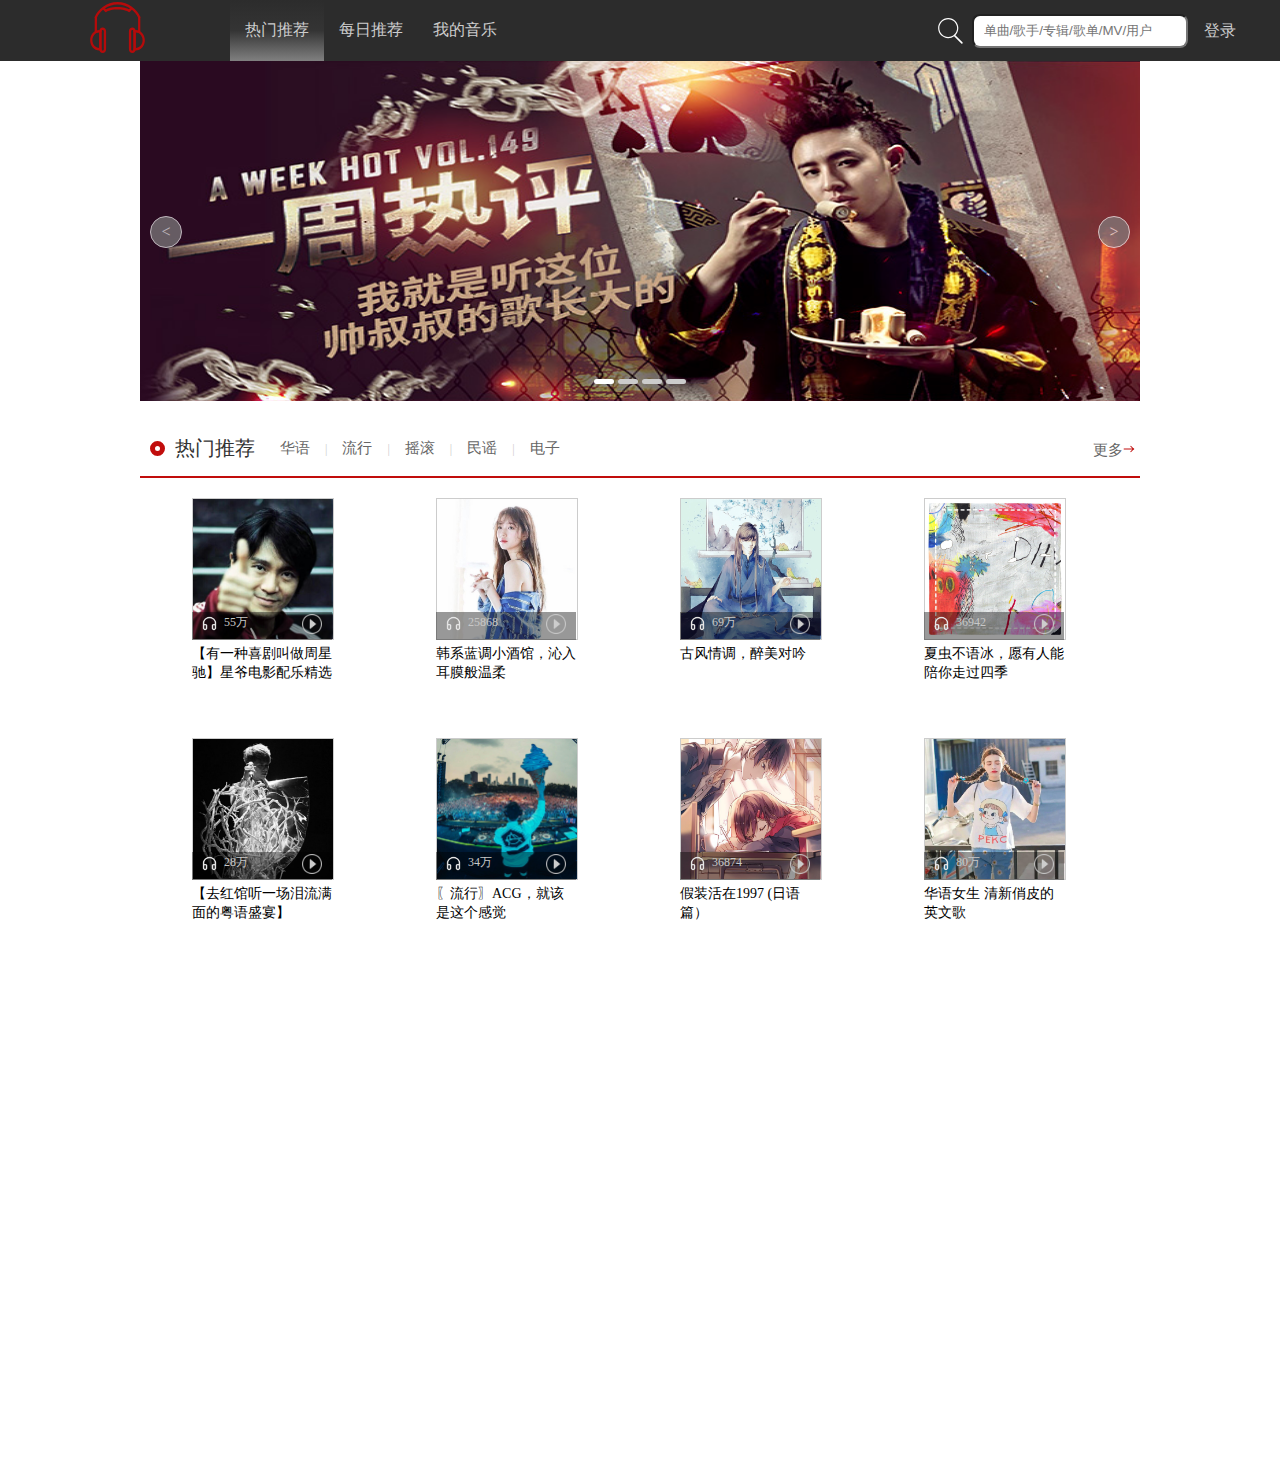
<file: music-project/index.html>
<!DOCTYPE html>
<html lang="en">

<head>
    <meta charset="UTF-8">
    <meta name="viewport" content="width=device-width, initial-scale=1.0,user-scalable=no">
    <meta http-equiv="X-UA-Compatible" content="ie=edge">
    <title>Music</title>
    <link rel="stylesheet" href="./css/nav.css">
    <link rel="stylesheet" href="./css/carousel.css">
    <style>
        @media screen and (min-width: 600px){
            .iframe-ct{
                width: 1000px;
            }
        }
        @media screen and (max-width: 600px){
            .iframe-ct{
                width: 600px
            }
        }   
        body {
            margin: 0;
        }

        ul,
        li {
            list-style: none;
            margin: 0;
            padding: 0;
            /* border:1px solid; */
        }

        a {
            text-decoration: none;
            color: #ccc;
        }

        .clearfix::after {
            content: '';
            display: block;
            clear: both;
        }

        .carousel {
            margin: 0 auto 20px;
        }

        .iframe-ct{
            margin:0 auto;
        }
        iframe {
            width: 100%;
            min-height: 1045px;
            margin:0 auto;
        }
    </style>
</head>

<body>
    <div class="nav">
        <div class="nav-svg">
            <svg t="1500452811672" class="icon" style="" viewBox="0 0 1024 1024" version="1.1" xmlns="http://www.w3.org/2000/svg" p-id="2678"
                xmlns:xlink="http://www.w3.org/1999/xlink" width="55" height="55">
                <defs>
                    <style type="text/css"></style>
                </defs>
                <path d="M193.536 939.968l-21.248 0c-93.632 0-169.856-85.312-169.856-190.208s76.16-190.208 169.856-190.208l21.248 0c11.712 0 21.248 10.624 21.248 23.744l0 332.864C214.784 929.28 205.312 939.968 193.536 939.968zM172.352 607.04c-70.272 0-127.36 64-127.36 142.656 0 78.656 57.152 142.656 127.36 142.656L172.352 607.04z"
                    p-id="2679" fill="#B50B0B"></path>
                <path d="M193.536 939.968c-11.712 0-21.248-10.688-21.248-23.808L172.288 583.296c0-13.12 9.472-23.744 21.248-23.744s21.248 10.624 21.248 23.744l0 332.864C214.784 929.28 205.312 939.968 193.536 939.968z"
                    p-id="2680" fill="#B50B0B"></path>
                <path d="M236.032 987.52c-35.136 0-63.68-32-63.68-71.36 0-13.12 9.472-23.744 21.248-23.744s21.248 10.688 21.248 23.744 9.536 23.808 21.248 23.808c11.712 0 21.248-10.688 21.248-23.808L257.344 583.296c0-13.056-9.536-23.744-21.248-23.744-11.712 0-21.248 10.688-21.248 23.744 0 13.184-9.472 23.808-21.248 23.808s-21.248-10.624-21.248-23.808c0-39.296 28.544-71.296 63.68-71.296 35.072 0 63.68 32 63.68 71.296l0 332.864C299.712 955.52 271.104 987.52 236.032 987.52z"
                    p-id="2681" fill="#B50B0B"></path>
                <path d="M851.648 939.968l-21.248 0c-11.712 0-21.248-10.688-21.248-23.808L809.152 583.296c0-13.12 9.472-23.744 21.248-23.744l21.248 0c93.632 0 169.856 85.312 169.856 190.208S945.344 939.968 851.648 939.968zM851.648 607.04l0 285.312c70.272 0 127.36-64 127.36-142.656C979.008 671.04 921.92 607.04 851.648 607.04z"
                    p-id="2682" fill="#B50B0B"></path>
                <path d="M830.464 939.968c-11.712 0-21.248-10.688-21.248-23.808L809.216 583.296c0-13.12 9.472-23.744 21.248-23.744s21.248 10.624 21.248 23.744l0 332.864C851.648 929.28 842.176 939.968 830.464 939.968z"
                    p-id="2683" fill="#B50B0B"></path>
                <path d="M787.968 987.52c-35.072 0-63.68-32-63.68-71.36L724.288 583.296c0-39.296 28.608-71.296 63.68-71.296 35.136 0 63.68 32 63.68 71.296 0 13.184-9.472 23.808-21.248 23.808S809.216 596.416 809.216 583.296c0-13.056-9.536-23.744-21.248-23.744s-21.248 10.688-21.248 23.744l0 332.864c0 13.12 9.472 23.808 21.248 23.808s21.248-10.688 21.248-23.808 9.472-23.744 21.248-23.744 21.248 10.688 21.248 23.744C851.648 955.52 823.104 987.52 787.968 987.52z"
                    p-id="2684" fill="#B50B0B"></path>
                <path d="M729.6 226.688c-4.032 0-8.064-1.28-11.648-3.968-0.512-0.32-62.72-43.648-207.36-43.648-144.256 0-203.904 43.072-204.48 43.52-8.448 6.272-19.776 5.12-26.944-2.944l-38.08-42.944c-8.256-9.344-8.192-24.32 0.064-33.6 8.256-9.28 21.696-9.28 29.952 0.064l26.944 30.272c28.096-15.04 95.104-41.984 212.48-41.984 118.4 0 186.752 27.328 215.168 42.176l26.944-29.824c8.32-9.152 21.76-9.088 30.016 0.192 8.256 9.344 8.192 24.384-0.128 33.6l-38.08 42.048C740.416 224.32 735.04 226.688 729.6 226.688z"
                    p-id="2685" fill="#B50B0B"></path>
                <path d="M108.992 580.672" p-id="2686" fill="#B50B0B"></path>
                <path d="M915.776 345.536c-8.128 0-15.936-5.248-19.392-14.144-47.552-119.936-198.272-247.424-384-247.424-185.728 0-336.384 127.424-383.936 247.296-4.736 12.032-17.344 17.344-28.032 12.032-10.688-5.312-15.552-19.328-10.752-31.36 54.272-136.896 216.896-275.52 422.72-275.52 205.888 0 368.512 138.688 422.784 275.648 4.736 12.032-0.064 26.048-10.816 31.424C921.536 344.896 918.656 345.536 915.776 345.536z"
                    p-id="2687" fill="#B50B0B"></path>
                <path d="M915.712 580.672" p-id="2688" fill="#B50B0B"></path>
                <path d="M108.992 604.352 108.992 604.352c-11.776 0-21.248-10.688-21.248-23.744l0.128-259.008c0-13.12 9.472-23.808 21.248-23.808l0 0c11.712 0 21.248 10.688 21.248 23.808l-0.128 259.008C130.176 593.728 120.704 604.352 108.992 604.352z"
                    p-id="2689" fill="#B50B0B"></path>
                <path d="M915.712 604.352c-11.776 0-21.248-10.624-21.248-23.744L894.464 321.792c0-13.184 9.472-23.808 21.248-23.808 11.712 0 21.248 10.624 21.248 23.808l0 258.88C936.896 593.728 927.424 604.352 915.712 604.352z"
                    p-id="2690" fill="#B50B0B"></path>
            </svg>
        </div>
        <ul class="nav-item  clearfix">
            <li class="active" data-to="./Cloudmusic-hot/index.html">
                <a href="javascript:void(0)" data-to="./Cloudmusic-hot/index.html">热门推荐</a>
            </li>
            <li data-to="./dailyMusic/index.html">
                <a href="javascript:void(0)" data-to="./dailyMusic/index.html">每日推荐</a>
            </li>
            <li data-to="./myMusic/index.html">
                <a href="javascript:void(0)" data-to="./myMusic/index.html">我的音乐</a>
            </li>
        </ul>
        <div class="search">
            <svg t="1500454449603" class="icon" style="" viewBox="0 0 1024 1024" version="1.1" xmlns="http://www.w3.org/2000/svg" p-id="975"
                xmlns:xlink="http://www.w3.org/1999/xlink" width="38" height="38">
                <defs>
                    <style type="text/css"></style>
                </defs>
                <path d="M621.664 653.664c-44.48 31.68-98.88 50.336-157.664 50.336-150.208 0-272-121.792-272-272s121.792-272 272-272c150.208 0 272 121.792 272 272 0 75.104-30.432 143.104-79.68 192.32l191.904 191.904c8.8 8.8 8.576 22.912-0.256 31.744-8.896 8.896-23.04 8.96-31.744 0.256l-194.592-194.592zM464 672c132.544 0 240-107.456 240-240s-107.456-240-240-240c-132.544 0-240 107.456-240 240s107.456 240 240 240l0 0z"
                    p-id="976" fill="#fff"></path>
            </svg>
            <input type="text" placeholder="单曲/歌手/专辑/歌单/MV/用户">
            <span><a href="#">登录</a></span>
        </div>
    </div>
    <div class="carousel">
        <ul class="carousel-img clearfix">
            <li><img src="./images/1.jpg" alt=""></li>
            <li><img src="./images/2.jpg" alt=""></li>
            <li><img src="./images/3.jpg" alt=""></li>
            <li><img src="./images/4.jpg" alt=""></li>
        </ul>
        <a href="" class="button pre">&lt;</a>
        <a href="" class="button next">&gt;</a>
        <ul class="pane clearfix">
            <li class="active"></li>
            <li></li>
            <li></li>
            <li></li>
        </ul>
    </div>
    <div class="iframe-ct">
        <iframe src="./Cloudmusic-hot/index.html" frameborder="0" id='child'></iframe>
    </div>
    
    
    
     <script src="./scripts/jquery-3.2.0.min.js"></script> <!--依赖模块，必须放在最前面 -->
    <script src="./scripts/carousel.js"></script>
    <script src="./index.js"></script>  <!-- navFixed.js 与此脚本点击事件冲突,不可互换顺序-->
    <script src="./scripts/navFixed.js"></script>
</body>

</html>
</file>
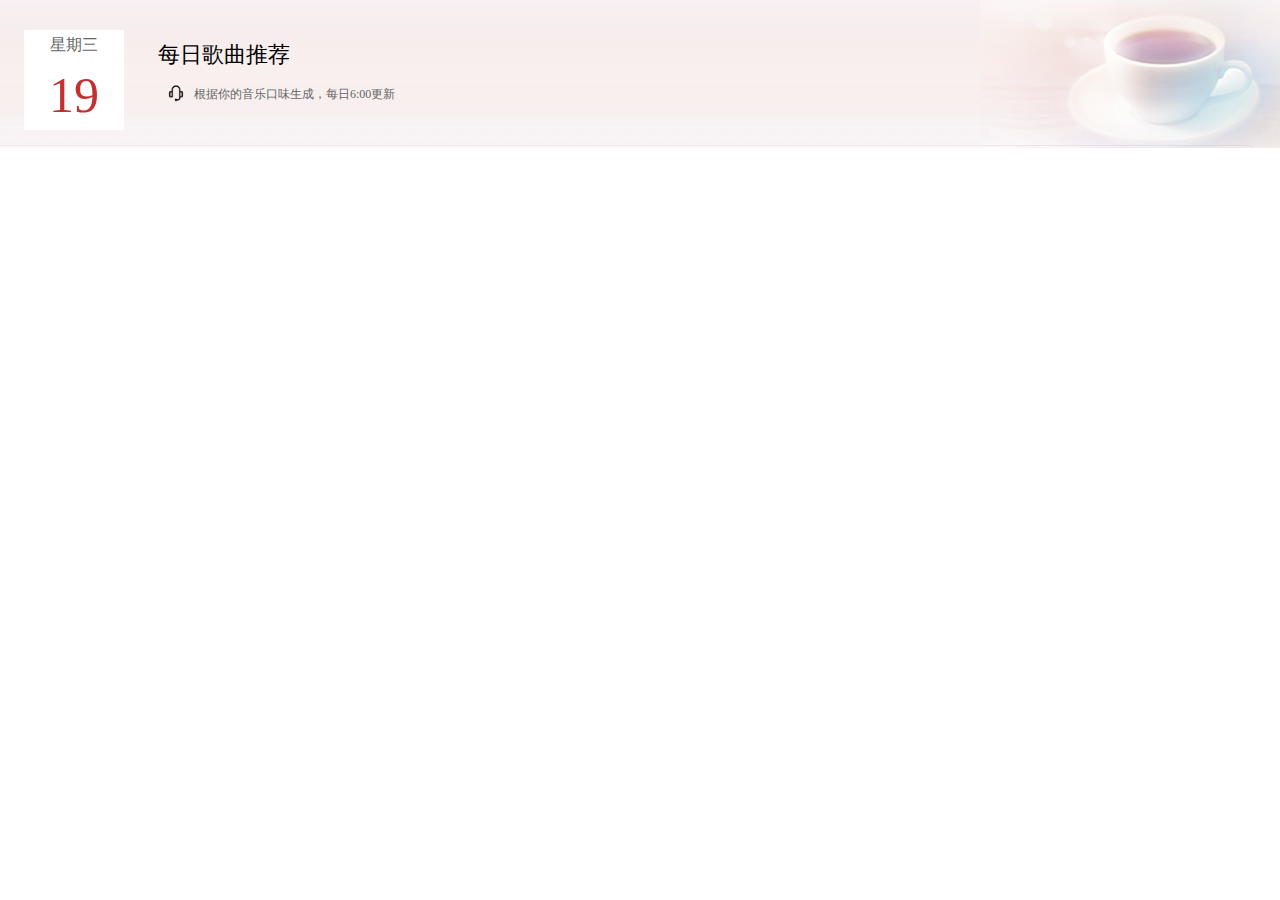
<file: music-project/dailyMusic/index.html>
<!DOCTYPE html>
<html lang="en">
<head>
	<meta charset="UTF-8">
	<title>Daily recommended</title>
	<link rel="stylesheet" href="css/cloudMusic-Daily.css">
	<script src="js/cloudMusic-Daily.js"></script>
</head>
<body>
	<div class="Daily_main">
		<div class="Daily_header">
			<div class="date">
				<h4>星期三</h4>
				<h2>19</h2>
			</div>
			<div class="title">
				<h2>每日歌曲推荐</h2>
				<p><img src="images/customerservice.png" alt="">根据你的音乐口味生成，每日6:00更新</p>
			</div>
			<div class="h_img"></div>
		</div>
		<div class="Daily_content" id="content">
			
		</div>
	</div>
</body>
</html>
</file>
<file: music-project/css/nav.css>
.nav{
             background: rgb(44, 44, 44);
             position: relative;
             width: 100%;   
             min-width: 755px;
             /* transition: opacity .5s linear */
        }
        .nav-svg{
            position: absolute;
            left:7%;
            /* transform: translate(0,-50%); */
            animation: navSvg 1s linear infinite;
        }
        .nav-item li{
            float: left;
            padding: 20px 15px;
            /* cursor: pointer; */
            /* margin:1% 0; */
        }
        .nav-item .active{
            background: linear-gradient(to bottom,rgb(44, 44, 44),rgb(52, 52, 52),gray)
        }
        .nav-item li:first-child{
            margin-left: 18%
        }
        .nav .search{
            min-width:270px;
            padding: 0;
            position: absolute;
            right: 3%;
            top:50%;
            transform: translate(0,-50%); 
        }
        .nav .search svg{
            position: absolute;
             left:-15%; 
            top:50%;
            transform: translate(0,-50%)
        }
        .nav .search input{
            outline: none;
            padding-left: 10px;
            border-radius: 8px;
            width: 200px;
            height: 28px; 
            margin-right: 12px;
        }
        .nav .search>span a:hover{
            color:#B50B0B
        }

        @keyframes navSvg{
            0%{
                transform: scale(1)
            }
            50%{
                transform: scale(1.2)
            }
            100%{
                transform: scale(1)
            }
        }
</file>
<file: music-project/css/carousel.css>
/* .carousel-container{
            background: rgb(44, 44, 44)
        } */
        .carousel {
            margin-top: 60px;
            width: 1000px;
            height: 340px;
            overflow: hidden;
            position: relative;
            background: rgb(44, 44, 44);
            cursor: pointer;
        }
        
        .carousel-img {
            position: absolute;
            width: 4000px;
            /*left: -300px;*/
            /*开始便显示第一张图片*/
        }
        
        .carousel-img li {
            float: left;
        }
        /* .carousel-img li:first-child{
            background: red
        } */
        .clearfix::after {
            content: '';
            display: block;
            clear: both;
        }
        
        .carousel-img img {
            width: 1000px;
            height: 340px;
        }
        
        .carousel .button {
            width: 30px;
            height: 30px;
            border: 1px solid;
            text-align: center;
            margin-top: -15px;
            /*绝对定位之后负margin居中，值为元素高度的一半*/
            line-height: 30px;
            /*使元素行内居中*/
            text-decoration: none;
            position: absolute;
            top: 50%;
            color: #fff;
            background: grey;
            border-radius: 50%;
            opacity: 0.7;
        }
        
        .carousel .pre {
            left: 10px;
        }
        
        .carousel .next {
            right: 10px;
        }
        
        .carousel .pane {
            position: absolute;
            bottom: 15px;
            left: 50%;
            transform: translate(-50%)
        }
        
        .carousel .pane li {
            float: left;
            width: 20px;
            height: 5px;
            margin: 2px;
            border-radius: 4px;
            background: #ccc;
            cursor: pointer;
        }
        
        .carousel .pane .active {
            background: #fff;
        }
</file>
<file: music-project/dailyMusic/css/cloudMusic-Daily.css>
*{padding:0;margin:0;}
html,body{
	width:100%;height:100%;
}
.Daily_main{
	margin:0 auto;
	overflow:hidden;
}
/*header区域*/
.Daily_header{
	width:100%;height:148px;
	margin:0 auto;
	background-image:url('../images/Daily_header_bg.png');
	background-repeat:repeat-x;
	overflow:hidden;
	position: relative;
}
.Daily_header div{
	display:inline-block;
	vertical-align:top;
}
.Daily_header>.date{
	width:100px;height:100px;
	background-color:#fff;
	margin:30px auto;
	margin-left:24px;
	text-align:center;
	font-size:0;
}
.Daily_header>.date>h4{
	height:30px;color:#666;
	line-height:30px;
	font-size:16px;font-weight:normal;
}
.Daily_header>.date>h2{
	height:70px;color:#c62f2f;
	line-height:70px;
	font-size:50px;font-weight:normal;
}
.Daily_header>.title{
	margin:40px auto;
	margin-left:30px;
}
.Daily_header>.title>h2{
	font-size:22px;
	font-weight:normal;
}
.Daily_header>.title>p{
	margin:10px 0;
	font-size:12px;
	color:#666;
}
.Daily_header>.title>p>img,.Daily_content>span>img,.Daily_content table img{
	width:20px;height:auto;
	vertical-align:middle;
	margin:5px 8px;
}
.Daily_header>.title>p>img{transform:translateY(-2px);}
.Daily_header>.h_img{
	width:300px;height:100%;
	position:absolute;right:0;
	background:url('../images/Daily_bg.png') no-repeat;
}
/*content区域*/
.Daily_content{
	width:100%;
	background-color:#f0ecea;
}
.Daily_content>span{
	margin:10px;font-size:14px;
	line-height:30px;
	vertical-align:middle;
	cursor:pointer;
}
.Daily_content>span.left{float:left;}
.Daily_content>span.right{
	float:right;padding-right:20px;
	border-radius:5px;
	background-color:#fff;
}
.Daily_content>span.right:hover{background-color:#f5f5f7;}
.Daily_content table .coll{width:30px;height:auto;}
.Daily_content table .coll:hover{width:31px;height:auto;}
.Daily_content table .download:hover{width:22px;height:auto;}
.Daily_content>table{
	width:100%;
	border:1px solid #ccc;
	border-collapse:collapse;
}
.Daily_content>table tr{
	font-size:0;height:42px;
}
.Daily_content>table tr td{
	font-size:15px;
	text-align:left;
}
.Daily_content>table tr:nth-child(odd){background-color:#f5f5f7;}
.Daily_content>table tr:hover{background-color:#ddd;}
.Daily_content>table tr img{cursor:pointer;}
.Daily_content>table tr td:nth-child(1){padding:0 10px;}
.Daily_content>table tr td:nth-child(1),
.Daily_content>table tr td:nth-child(2),
.Daily_content>table tr td:nth-child(3){width:50px;}
.Daily_content>table tr td:nth-child(4){padding-left:50px;}
.Daily_content>table tr td:last-child{width:80px;text-align:center;}
</file>
